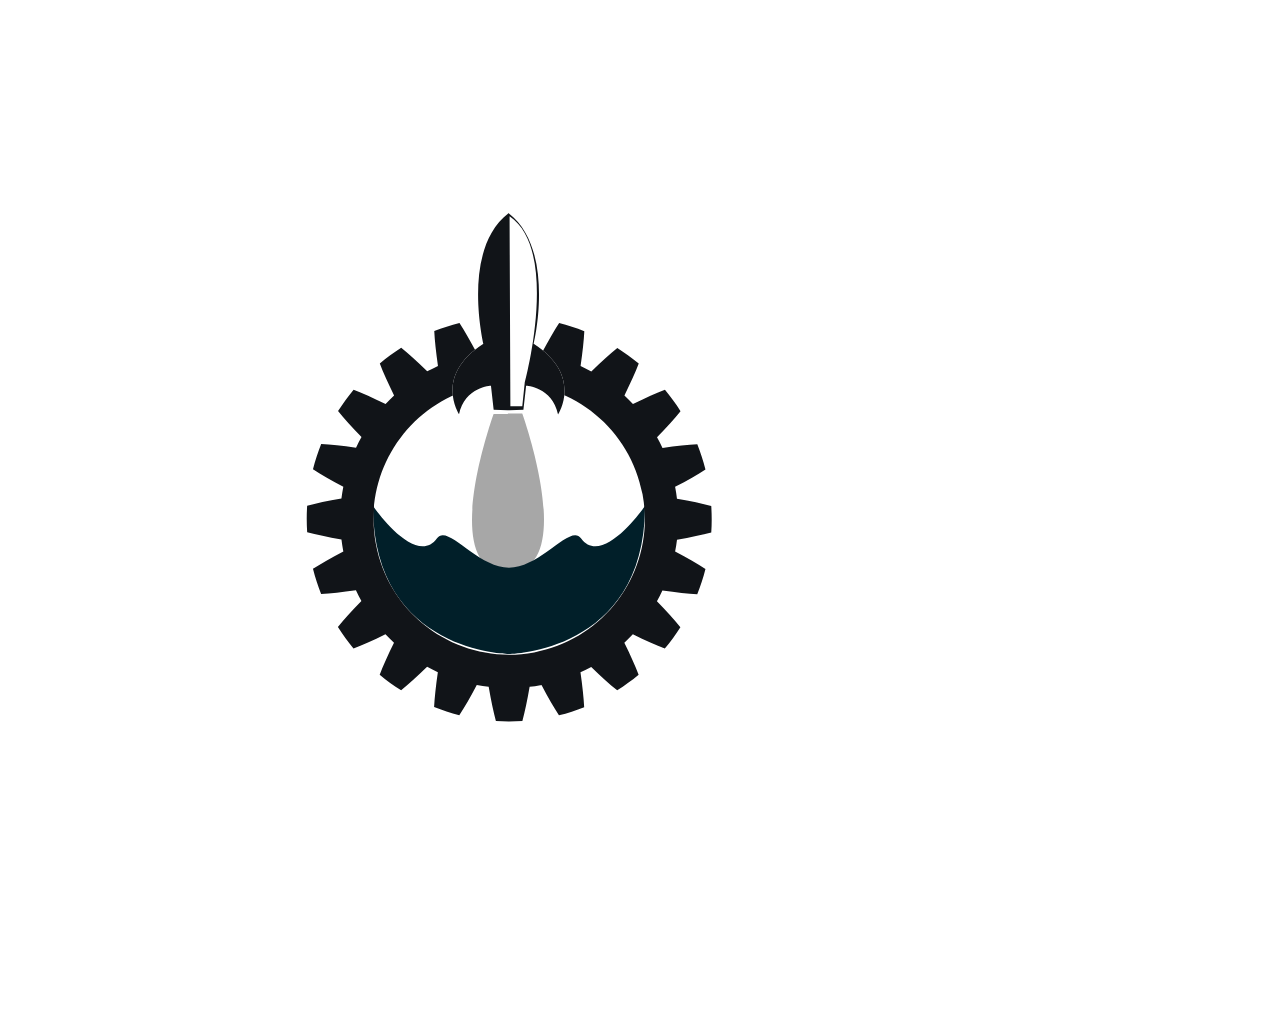
<file: assets/inc/php/layout/svg_logo.html>
<?xml version="1.0" encoding="utf-8"?>
<!-- Generator: Adobe Illustrator 16.0.0, SVG Export Plug-In . SVG Version: 6.00 Build 0)  -->
<!DOCTYPE svg PUBLIC "-//W3C//DTD SVG 1.1//EN" "http://www.w3.org/Graphics/SVG/1.1/DTD/svg11.dtd">
<svg version="1.1" xmlns="http://www.w3.org/2000/svg" xmlns:xlink="http://www.w3.org/1999/xlink" x="0px" y="0px" width="1000px"
	 height="1000px" viewBox="0 0 1000 1000" enable-background="new 0 0 1000 1000" xml:space="preserve">
<defs>
	<filter id="Adobe_OpacityMaskFilter" filterUnits="userSpaceOnUse" x="0" y="0" width="1000" height="1000">
		<feColorMatrix  type="matrix" values="1 0 0 0 0  0 1 0 0 0  0 0 1 0 0  0 0 0 1 0"/>
	</filter>
</defs>
<mask maskUnits="userSpaceOnUse" x="0" y="0" width="1000" height="1000" id="Fond_1_copie_xA0_Image_2_">
	<g id="Fond_1_copieOpacity_Mask_3_" filter="url(#Adobe_OpacityMaskFilter)">
		
			<image overflow="visible" width="1000" height="1000" id="Fond_1_copieOpacity_Mask_2_" xlink:href="[data-uri]">
		</image>
	</g>
</mask>
<g id="Fond_1_copie_xA0_Image_1_" display="none" mask="url(#Fond_1_copie_xA0_Image_2_)">
	
		<image display="inline" overflow="visible" width="1000" height="1000" id="Fond_1_copie_xA0_Image" xlink:href="[data-uri]">
	</image>
</g>
<g id="logo1_version_3_1_">
	<g id="Forme_19_copie_2">
		<g>
			<path fill="#A7A7A7" d="M514.247,405.504h-14.356v0.505h-14.27c0,0-57.079,158.395,14.27,158.395v-0.406
				C571.675,563.997,514.247,405.504,514.247,405.504z"/>
		</g>
	</g>
	<g id="Forme_18_copie_4">
		<g>
			<path fill="#011F29" d="M572.954,530.356c-10.726-14.774-40.133,29.398-71.954,29.398s-61.229-44.173-71.954-29.398
				C407.575,559.934,365,497.999,365,497.999c0,146.788,136,147.989,136,147.989s136-1.201,136-147.989
				C637,497.999,594.425,559.934,572.954,530.356z"/>
		</g>
	</g>
	<g id="Forme_17">
		<g>
			<path fill="#111418" d="M703.281,524.429c0.569-8.729,0.563-17.572-0.028-26.481c-8.982-2.411-20.403-4.823-34.285-7.236
				c-0.434-3.539-0.968-7.086-1.633-10.64c-0.077-0.417-0.168-0.828-0.248-1.244c12.455-6.57,22.572-12.382,30.373-17.442
				c-2.19-8.673-4.918-17.085-8.146-25.207c-9.282,0.48-20.88,1.713-34.817,3.703c-1.701-3.665-3.529-7.248-5.473-10.751
				c9.82-10.104,17.646-18.76,23.498-25.982c-4.738-7.509-9.952-14.651-15.58-21.409c-8.684,3.326-19.339,8.084-31.987,14.288
				c-2.742-2.941-5.586-5.779-8.523-8.512c6.223-12.653,10.971-23.279,14.307-31.963c-6.798-5.649-13.96-10.843-21.429-15.56
				c-7.233,5.849-15.878,13.638-25.996,23.451c-3.506-1.95-7.084-3.776-10.726-5.477c2.005-13.941,3.248-25.543,3.736-34.827
				c-8.174-3.272-16.585-6.017-25.184-8.209c-5.067,7.789-10.889,17.896-17.472,30.342c-3.935-0.771-7.91-1.4-11.919-1.89
				c-2.403-13.879-4.809-25.295-7.214-34.272c-8.732-0.569-17.577-0.563-26.488,0.028c-2.412,8.979-4.825,20.396-7.239,34.274
				c-3.54,0.434-7.089,0.968-10.643,1.632c-0.417,0.078-0.829,0.168-1.244,0.249c-6.572-12.452-12.386-22.566-17.448-30.364
				c-8.676,2.189-17.091,4.917-25.215,8.144c0.48,9.278,1.713,20.873,3.704,34.807c-3.665,1.7-7.25,3.528-10.754,5.471
				c-10.106-9.817-18.766-17.641-25.99-23.491c-7.511,4.737-14.656,9.949-21.416,15.576c3.327,8.68,8.087,19.333,14.292,31.977
				c-2.942,2.742-5.781,5.585-8.514,8.521c-12.657-6.221-23.286-10.968-31.973-14.302c-5.651,6.795-10.846,13.955-15.564,21.421
				c5.851,7.231,13.642,15.874,23.459,25.988c-1.951,3.506-3.778,7.082-5.479,10.723c-13.946-2.004-25.551-3.246-34.838-3.735
				c-3.273,8.172-6.019,16.581-8.212,25.176c7.792,5.066,17.901,10.886,30.351,17.467c-0.771,3.934-1.399,7.907-1.89,11.915
				c-13.883,2.403-25.303,4.807-34.283,7.212c-0.569,8.729-0.563,17.571,0.028,26.48c8.983,2.411,20.403,4.823,34.285,7.236
				c0.435,3.54,0.968,7.087,1.633,10.641c0.078,0.417,0.168,0.828,0.249,1.243c-12.456,6.57-22.573,12.382-30.374,17.442
				c2.19,8.673,4.919,17.086,8.146,25.208c9.281-0.48,20.88-1.713,34.817-3.704c1.7,3.665,3.528,7.249,5.472,10.752
				c-9.819,10.103-17.646,18.759-23.498,25.982c4.738,7.509,9.952,14.651,15.581,21.409c8.683-3.326,19.339-8.084,31.986-14.288
				c2.743,2.941,5.586,5.779,8.523,8.512c-6.223,12.652-10.971,23.278-14.306,31.962c6.797,5.65,13.96,10.843,21.428,15.56
				c7.233-5.848,15.878-13.637,25.996-23.451c3.506,1.951,7.084,3.777,10.726,5.478c-2.004,13.941-3.247,25.543-3.736,34.826
				c8.174,3.273,16.586,6.018,25.184,8.21c5.067-7.79,10.889-17.896,17.472-30.342c3.935,0.771,7.91,1.399,11.919,1.89
				c2.404,13.878,4.809,25.295,7.214,34.272c8.732,0.569,17.577,0.563,26.489-0.028c2.412-8.98,4.824-20.397,7.238-34.274
				c3.54-0.435,7.089-0.968,10.644-1.632c0.417-0.078,0.828-0.168,1.244-0.249c6.572,12.452,12.386,22.565,17.447,30.364
				c8.676-2.189,17.091-4.917,25.216-8.144c-0.481-9.279-1.714-20.874-3.705-34.807c3.666-1.7,7.251-3.528,10.755-5.471
				c10.105,9.816,18.765,17.641,25.99,23.49c7.511-4.736,14.655-9.949,21.415-15.575c-3.327-8.681-8.086-19.333-14.292-31.978
				c2.942-2.741,5.781-5.584,8.514-8.521c12.657,6.221,23.286,10.968,31.973,14.302c5.651-6.796,10.846-13.956,15.564-21.422
				c-5.851-7.231-13.642-15.873-23.458-25.988c1.951-3.505,3.777-7.081,5.479-10.723c13.945,2.005,25.551,3.247,34.837,3.735
				c3.274-8.171,6.019-16.58,8.212-25.176c-7.792-5.065-17.901-10.886-30.351-17.466c0.771-3.934,1.4-7.908,1.89-11.916
				C682.881,529.237,694.301,526.833,703.281,524.429z M526.14,644.404c-73.637,13.76-144.489-34.762-158.254-108.376
				s34.771-144.446,108.408-158.206c73.637-13.761,144.49,34.761,158.255,108.376C648.312,559.812,599.776,630.644,526.14,644.404z"
				/>
		</g>
	</g>
	<g id="Forme_3_copie_4">
		<g>
			<path fill="#FFFFFF" d="M525.647,335.866c0,0,22.614-93.992-24.997-130.714l-0.001-0.14c-0.029,0.022-0.058,0.047-0.087,0.069
				c-0.029-0.022-0.058-0.047-0.087-0.069l-0.001,0.139c-47.621,36.531-25.032,130.614-25.032,130.614
				c-49.858,31.926-24.433,70.415-24.433,70.415c5.722-27.411,31.952-28.494,31.952-28.494l2.692,24.044l14.126,0.462v0.046
				l0.757-0.021l0.754,0.024v-0.046l14.127-0.406l2.699-24.033c0,0,26.229,1.188,31.943,28.623
				C550.061,406.38,575.497,367.992,525.647,335.866z"/>
		</g>
	</g>
	<g id="Forme_3_copie_5">
		<g>
			<path fill="#111418" d="M525.647,335.866c0,0,22.614-93.992-24.997-130.714l-0.001-0.14c-0.029,0.022-0.058,0.047-0.087,0.069
				c-0.029-0.022-0.058-0.047-0.087-0.069l-0.001,0.139c-47.621,36.531-25.032,130.614-25.032,130.614
				c-49.858,31.926-24.433,70.415-24.433,70.415c5.722-27.411,31.952-28.494,31.952-28.494l2.692,24.044l14.126,0.462v0.046
				l0.757-0.021l0.754,0.024v-0.046l14.127-0.406l2.699-24.033c0,0,26.229,1.188,31.943,28.623
				C550.061,406.38,575.497,367.992,525.647,335.866z"/>
		</g>
	</g>
	<g id="Forme_15">
		<g>
			<path fill="#FFFFFF" d="M501.578,208.285l0.802,189.927l11.893-0.05l2.497-23.812C516.77,374.35,552.369,242.417,501.578,208.285
				z"/>
		</g>
	</g>
	<g id="ROCKET_design" display="none">
		<text transform="matrix(0.9999 0 0 1 250.2368 798.3672)" display="inline"><tspan x="0" y="0" fill="#1A1E24" font-family="'CaviarDreams-Bold'" font-size="65.0398">R</tspan><tspan x="35.003" y="0" fill="#1A1E24" font-family="'CaviarDreams-Bold'" font-size="65.0398">O</tspan><tspan x="80.006" y="0" fill="#1A1E24" font-family="'CaviarDreams-Bold'" font-size="65.0398">C</tspan><tspan x="118.009" y="0" fill="#1A1E24" font-family="'CaviarDreams-Bold'" font-size="65.0398">K</tspan><tspan x="153.012" y="0" fill="#1A1E24" font-family="'CaviarDreams-Bold'" font-size="65.0398">E</tspan><tspan x="185.014" y="0" fill="#1A1E24" font-family="'CaviarDreams-Bold'" font-size="65.0398">T</tspan><tspan x="217.016" y="0" fill="#1A1E24" font-family="'CaviarDreams-Bold'" font-size="65.0398"> </tspan><tspan x="231.017" y="0" fill="#1A1E24" font-family="'CaviarDreams-Bold'" font-size="67.2078">d</tspan><tspan x="269.02" y="0" fill="#1A1E24" font-family="'CaviarDreams-Bold'" font-size="67.2078">e</tspan><tspan x="303.022" y="0" fill="#1A1E24" font-family="'CaviarDreams-Bold'" font-size="67.2078">s</tspan><tspan x="330.024" y="0" fill="#1A1E24" font-family="'CaviarDreams-Bold'" font-size="67.2078">i</tspan><tspan x="346.026" y="0" fill="#1A1E24" font-family="'CaviarDreams-Bold'" font-size="67.2078">g</tspan><tspan x="384.029" y="0" fill="#1A1E24" font-family="'CaviarDreams-Bold'" font-size="67.2078">n</tspan></text>
	</g>
</g>
</svg>
</file>
